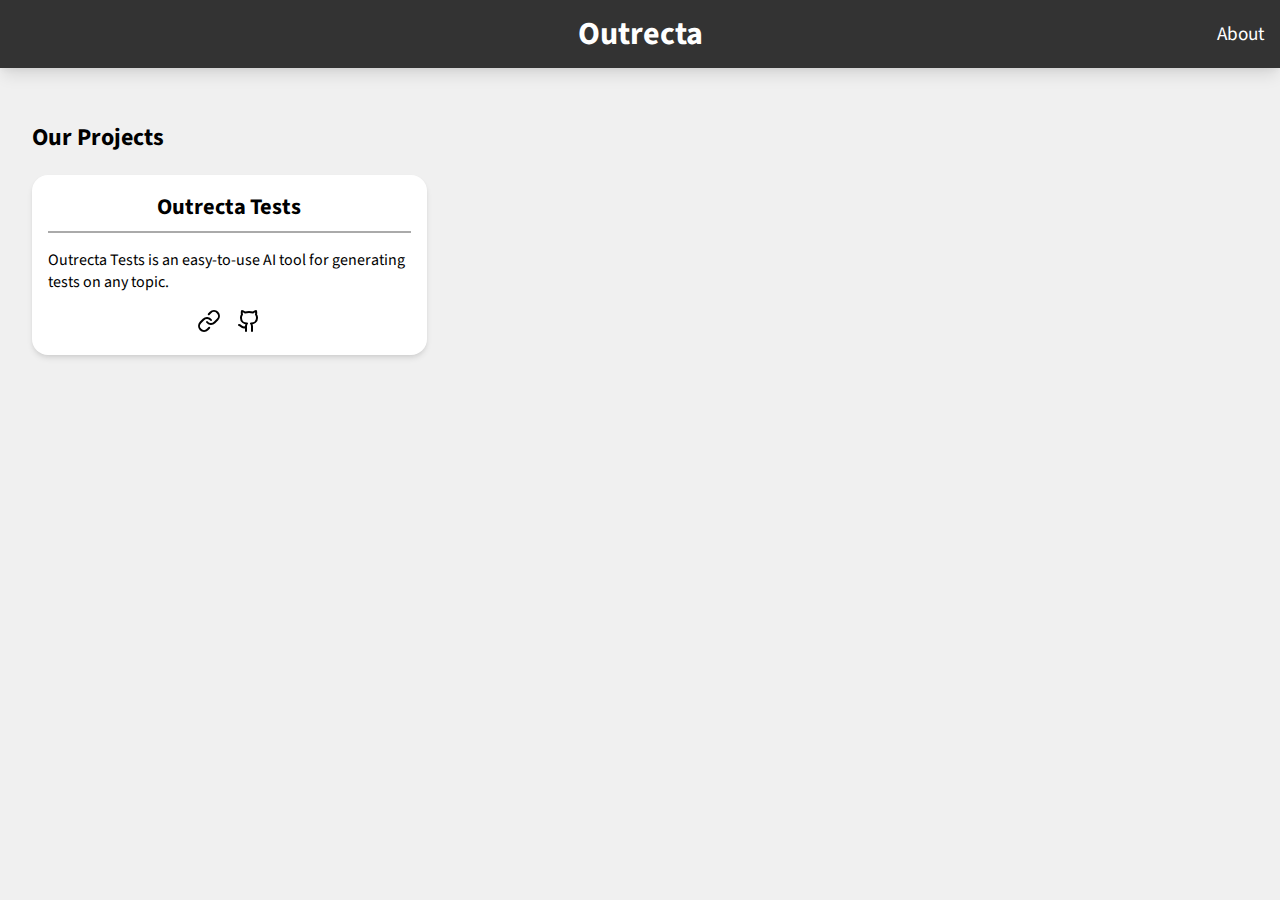
<file: index.html>
<!DOCTYPE html>
<html lang="en">
    <head>
        <meta charset="UTF-8" />
        <meta name="viewport" content="width=device-width, initial-scale=1.0" />
        <link rel="stylesheet" type="text/css" href="./assets/style.css" />
        <script src="./assets/main.js" defer></script>
        <title>Outrecta</title>
    </head>
    <body>
        <div class="header">
            <div class="header-links">
                <span class="header-link" onclick="aboutPage()">About</span>
            </div>
            <h1 class="header-title">
                <a href="/" class="header-title-link">Outrecta</a>
            </h1>
        </div>
        <div class="content">
            <h2 class="content-title">Our Projects</h2>
            <div class="portfolio"></div>
        </div>
    </body>
</html>
</file>
<file: assets/style.css>
@import url("https://fonts.googleapis.com/css2?family=Source+Sans+3:ital,wght@0,200..900;1,200..900&display=swap");

:root {
    --background-primary: #f0f0f0;
    --background-secondary: #fff;
    --base-primary: #333;
    --base-secondary: #aaa;
    --text-color-primary: #000;
    --text-color-secondary: #fff;
    --link-color: blue;
}

@media (prefers-color-scheme: dark) {
    :root {
        --background-primary: #121212;
        --background-secondary: #252525;
        --base-primary: #222;
        --base-secondary: #555;
        --text-color-primary: #fff;
        --text-color-secondary: #fff;
        --link-color: #1e90ff;
    }
}

body {
    background-color: var(--background-primary);
    color: var(--text-color-primary);
    font-family: "Source Sans 3", sans-serif;
    margin: 0;
}

.header {
    background-color: var(--base-primary);
    color: var(--text-color-secondary);
    padding: 0.7em;
    box-shadow: rgba(0, 0, 0, 0.1) 0px 10px 15px -3px,
        rgba(0, 0, 0, 0.05) 0px 4px 6px -2px;
    position: relative;
}

.header-title {
    cursor: pointer;
    margin: 0;
    text-align: center;
}

.header-title-link {
    color: var(--text-color-secondary);
    text-decoration: none;
}

.header-links {
    margin: 0;
    position: absolute;
    right: 1em;
    top: 50%;
    transform: translateY(-50%);
}

.header-link {
    cursor: pointer;
    font-size: larger;
}

.header-link:hover {
    text-decoration: underline;
}

.content {
    margin: 1em;
    padding: 1em;
}

.portfolio {
    display: grid;
    grid-template-columns: repeat(auto-fill, minmax(300px, 1fr));
    gap: 1em;
}

.card {
    background-color: var(--background-secondary);
    border-radius: 1em;
    box-shadow: rgba(0, 0, 0, 0.1) 0px 4px 6px -1px,
        rgba(0, 0, 0, 0.06) 0px 2px 4px -1px;
    padding: 1em;
}

.card-title {
    text-align: center;
    margin: 0;
    font-size: 1.4em;
}

.card-links {
    display: flex;
    justify-content: center;
    gap: 1em;
}

.card-link:hover {
    opacity: 0.5;
    transition: opacity 0.1s ease-in-out;
}

@media (prefers-color-scheme: dark) {
    .card-link {
        filter: invert(1);
    }
}

hr {
    border-color: var(--base-secondary);
}
</file>
